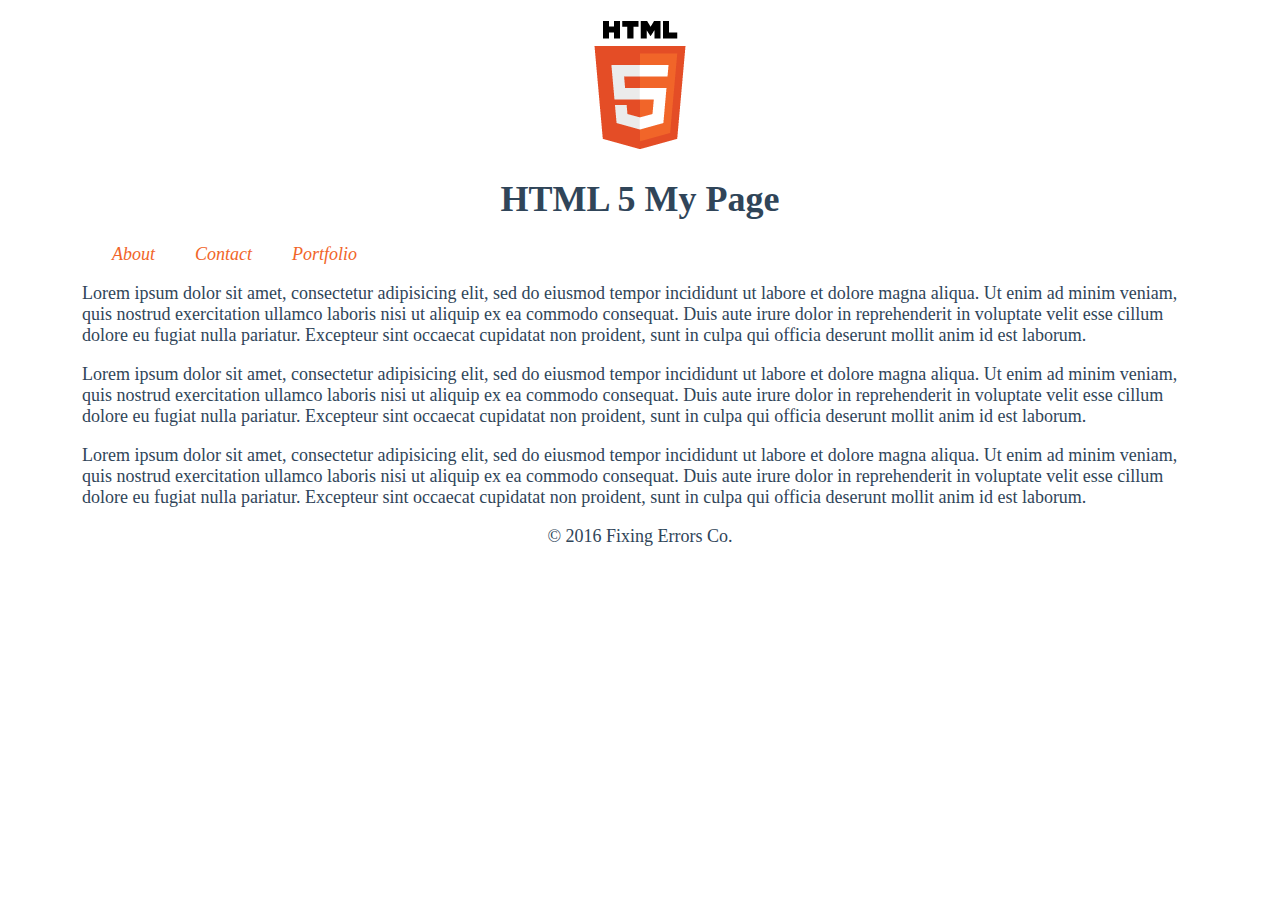
<file: index.html>
<!DOCTYPE html>
<html lang="en-ca">
<head>
	<meta charset="utf-8">
	<title>HTML5</title>
	<link rel="stylesheet" href="css/style.css">
</head>
<body>

	<header>
		<a href="index.html">
			<img src="images/html logo.png" alt="HTML 5" />
		</a>
		<h1>HTML 5 My Page</h1>
	</header>

	<nav>
		<ul>
			<li><a href="about.html">About</a></li>
			<li><a href="contact.html">Contact</a></li>
			<li><a href="./portfolio/index.html">Portfolio</a></li>
		</ul>
	</nav>
	<section>
		<br>
		<p>Lorem ipsum dolor sit amet, consectetur adipisicing elit, sed do eiusmod tempor incididunt ut labore et dolore magna aliqua. Ut enim ad minim veniam, quis nostrud exercitation ullamco laboris nisi ut aliquip ex ea commodo consequat. Duis aute irure dolor in reprehenderit in voluptate velit esse cillum dolore eu fugiat nulla pariatur. Excepteur sint occaecat cupidatat non proident, sunt in culpa qui officia deserunt mollit anim id est laborum.</p>
		<p>Lorem ipsum dolor sit amet, consectetur adipisicing elit, sed do eiusmod tempor incididunt ut labore et dolore magna aliqua. Ut enim ad minim veniam, quis nostrud exercitation ullamco laboris nisi ut aliquip ex ea commodo consequat. Duis aute irure dolor in reprehenderit in voluptate velit esse cillum dolore eu fugiat nulla pariatur. Excepteur sint occaecat cupidatat non proident, sunt in culpa qui officia deserunt mollit anim id est laborum.</p>
		<p>Lorem ipsum dolor sit amet, consectetur adipisicing elit, sed do eiusmod tempor incididunt ut labore et dolore magna aliqua. Ut enim ad minim veniam, quis nostrud exercitation ullamco laboris nisi ut aliquip ex ea commodo consequat. Duis aute irure dolor in reprehenderit in voluptate velit esse cillum dolore eu fugiat nulla pariatur. Excepteur sint occaecat cupidatat non proident, sunt in culpa qui officia deserunt mollit anim id est laborum.</p>
	</section>

	<footer>
		<p>&copy; 2016 Fixing Errors Co.</p>
	</footer>

</body>
</html>
</file>
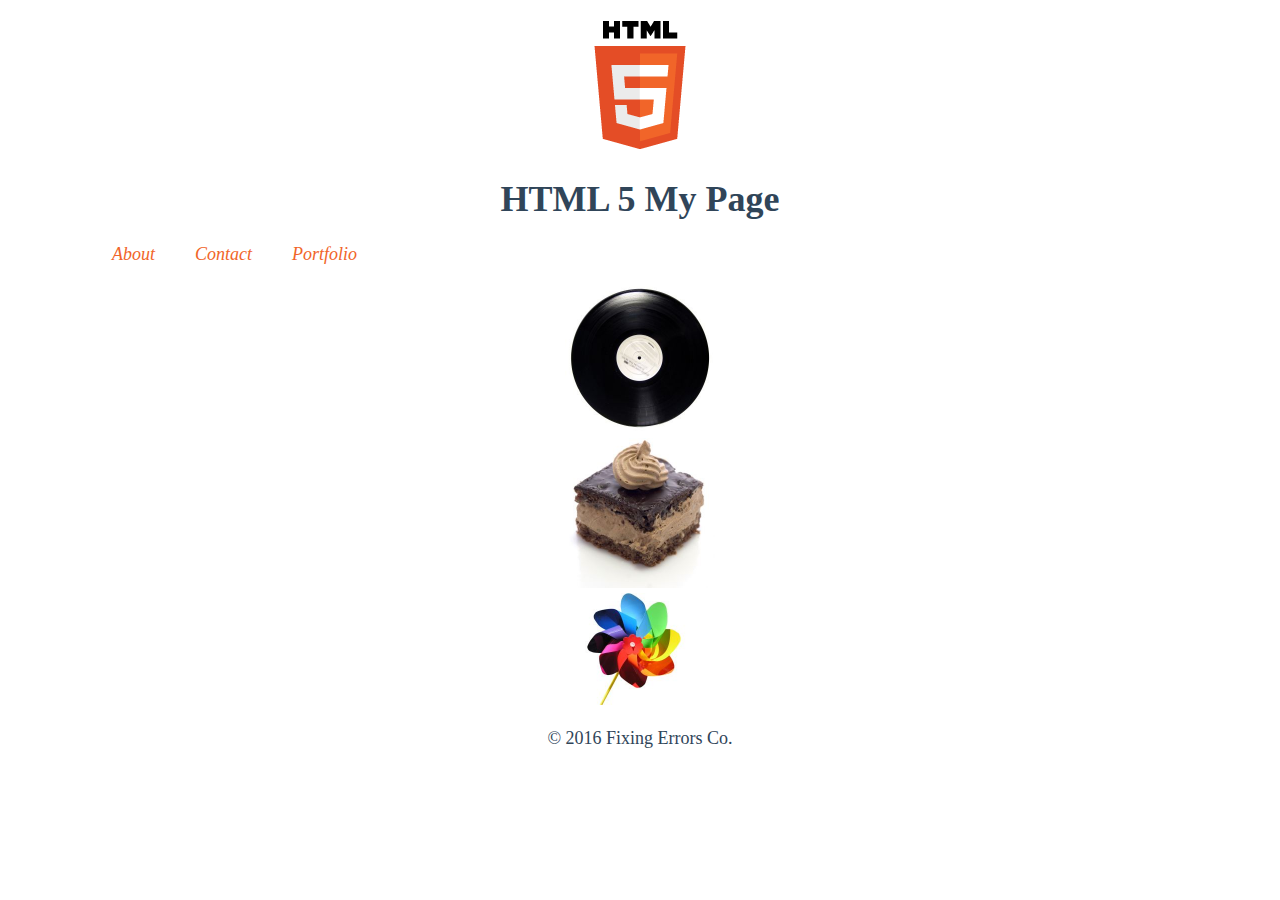
<file: portfolio/index.html>
<!DOCTYPE html>
<html lang="en-ca">
<head>
	<meta charset="utf-8">
	<title>HTML5</title>
	<link rel="stylesheet" href="../css/style.css">
</head>
<body>

	<header>
		<a href="../index.html">
			<img src="../images/html logo.png" alt="HTML 5" />
		</a>
		<h1>HTML 5 My Page</h1>
	</header>

	<nav>
		<ul>
			<li><a href="../about.html">About</a></li>
			<li><a href="../contact.html">Contact</a></li>
			<li><a href="../portfolio/index.html">Portfolio</a></li>
		</ul>
	</nav>
	<br>
	<section>
		<ul>
			<li><a href="work-1.html"><img src="../images/work1-thumb.jpg" alt="work1-thumb"></a></li>
			<li><a href="work-2.html"><img src="../images/work2-thumb.jpg" alt="work2-thumb"></a></li>
			<li><a href="work-3.html"><img src="../images/work3-thumb.jpg" alt="work3-thumb"></a></li>
		</ul>
	</section>

	<footer>
		<p>&copy; 2016 Fixing Errors Co.</p>
	</footer>

</body>
</html>
</file>
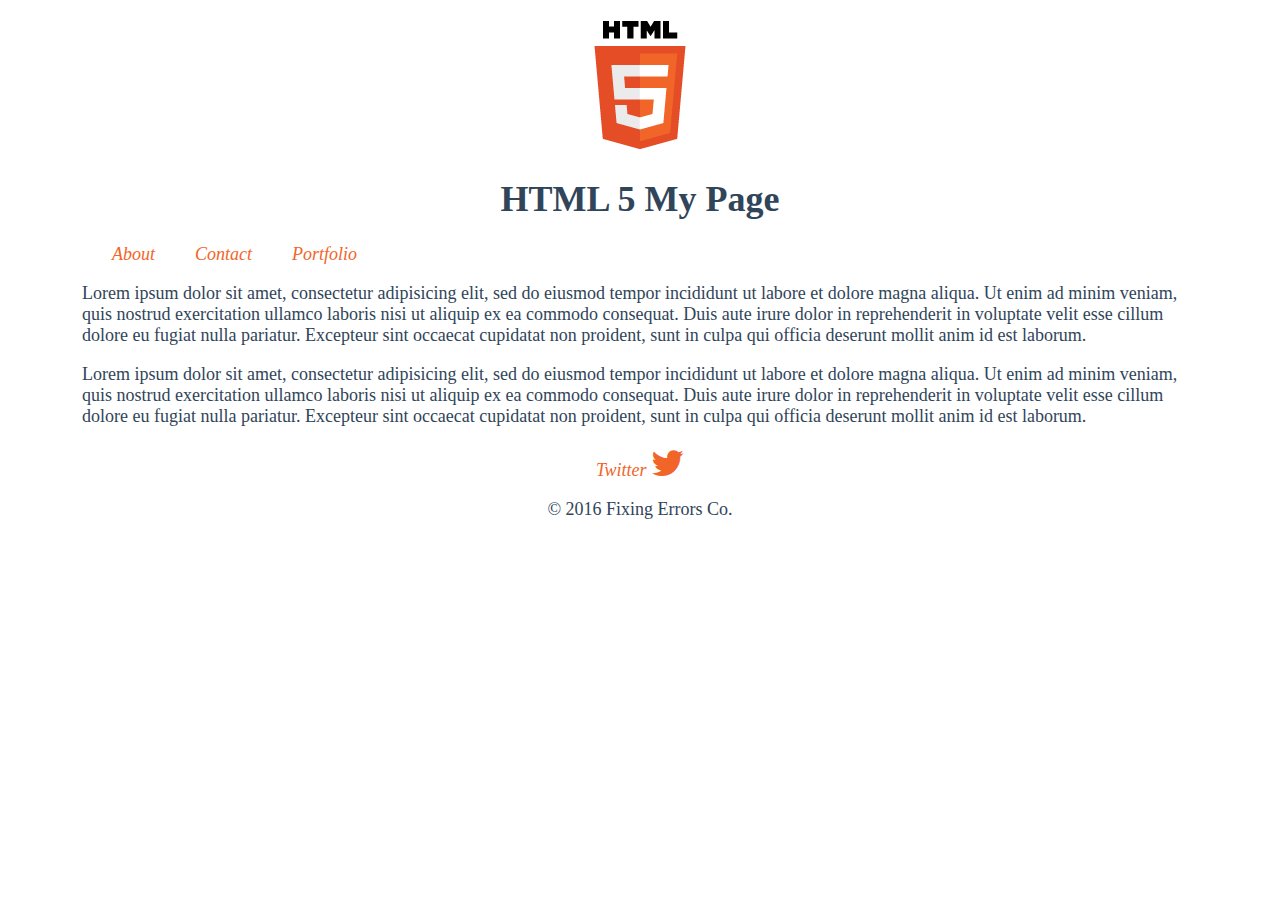
<file: about.html>
<!DOCTYPE html>
<html lang="en-ca">
<head>
	<meta charset="utf-8">
	<title>HTML5</title>
	<link rel="stylesheet" href="css/style.css">
	<link rel="stylesheet" href="https://cdnjs.cloudflare.com/ajax/libs/font-awesome/4.7.0/css/font-awesome.min.css">
</head>
<body>

	<header>
		<a href="index.html">
			<img src="images/html logo.png" alt="HTML 5" />
		</a>
		<h1>HTML 5 My Page</h1>
	</header>

	<nav>
		<ul>
			<li><a href="about.html">About</a></li>
			<li><a href="contact.html">Contact</a></li>
			<li><a href="./portfolio/index.html">Portfolio</a></li>
		</ul>
	</nav>
	<section>
		<br>
		<p>Lorem ipsum dolor sit amet, consectetur adipisicing elit, sed do eiusmod tempor incididunt ut labore et dolore magna aliqua. Ut enim ad minim veniam, quis nostrud exercitation ullamco laboris nisi ut aliquip ex ea commodo consequat. Duis aute irure dolor in reprehenderit in voluptate velit esse cillum dolore eu fugiat nulla pariatur. Excepteur sint occaecat cupidatat non proident, sunt in culpa qui officia deserunt mollit anim id est laborum.</p>
		<p>Lorem ipsum dolor sit amet, consectetur adipisicing elit, sed do eiusmod tempor incididunt ut labore et dolore magna aliqua. Ut enim ad minim veniam, quis nostrud exercitation ullamco laboris nisi ut aliquip ex ea commodo consequat. Duis aute irure dolor in reprehenderit in voluptate velit esse cillum dolore eu fugiat nulla pariatur. Excepteur sint occaecat cupidatat non proident, sunt in culpa qui officia deserunt mollit anim id est laborum.</p>
	</section>

	<section>
		<a href="https://twitter.com" target="blank">Twitter <i class="fa fa-twitter" style="font-size:36px"></i></a>
	</section>

	<footer>
		<p>&copy; 2016 Fixing Errors Co.</p>
	</footer>

</body>
</html>
</file>
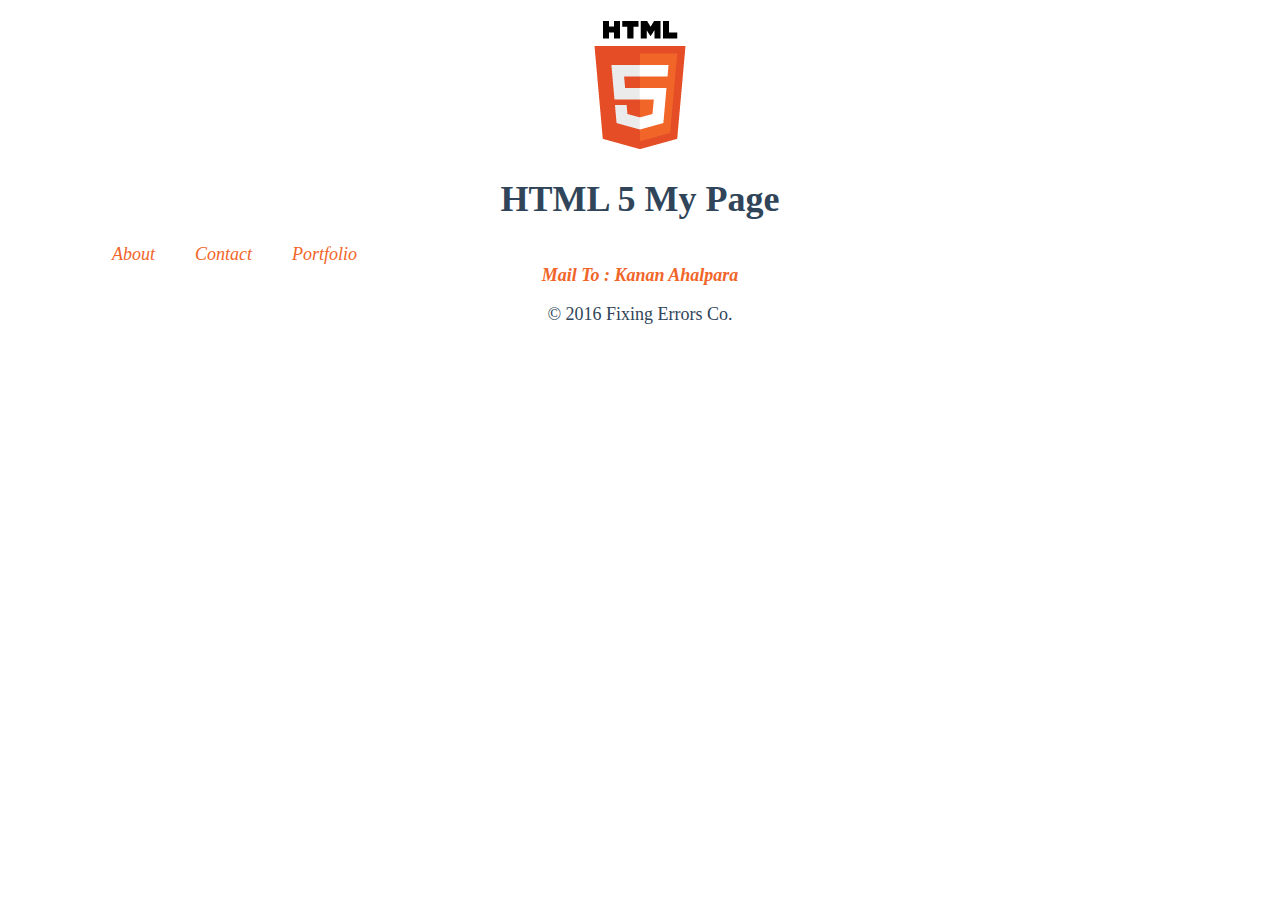
<file: contact.html>
<!DOCTYPE html>
<html lang="en-ca">
<head>
	<meta charset="utf-8">
	<title>HTML5</title>
	<link rel="stylesheet" href="css/style.css">
	<link rel="stylesheet" href="https://cdnjs.cloudflare.com/ajax/libs/font-awesome/4.7.0/css/font-awesome.min.css">
</head>
<body>

	<header>
		<a href="index.html">
			<img src="images/html logo.png" alt="HTML 5" />
		</a>
		<h1>HTML 5 My Page</h1>
	</header>

	<nav>
		<ul>
			<li><a href="about.html">About</a></li>
			<li><a href="contact.html">Contact</a></li>
			<li><a href="./portfolio/index.html">Portfolio</a></li>
		</ul>
	</nav>

	<section>
		<br><a class="mailto" href="mailto:ahal0001@algonquinlive.com" target="blank">Mail To : Kanan Ahalpara</a>
	</section>

	
	<footer>
		<p>&copy; 2016 Fixing Errors Co.</p>
	</footer>

</body>
</html>
</file>
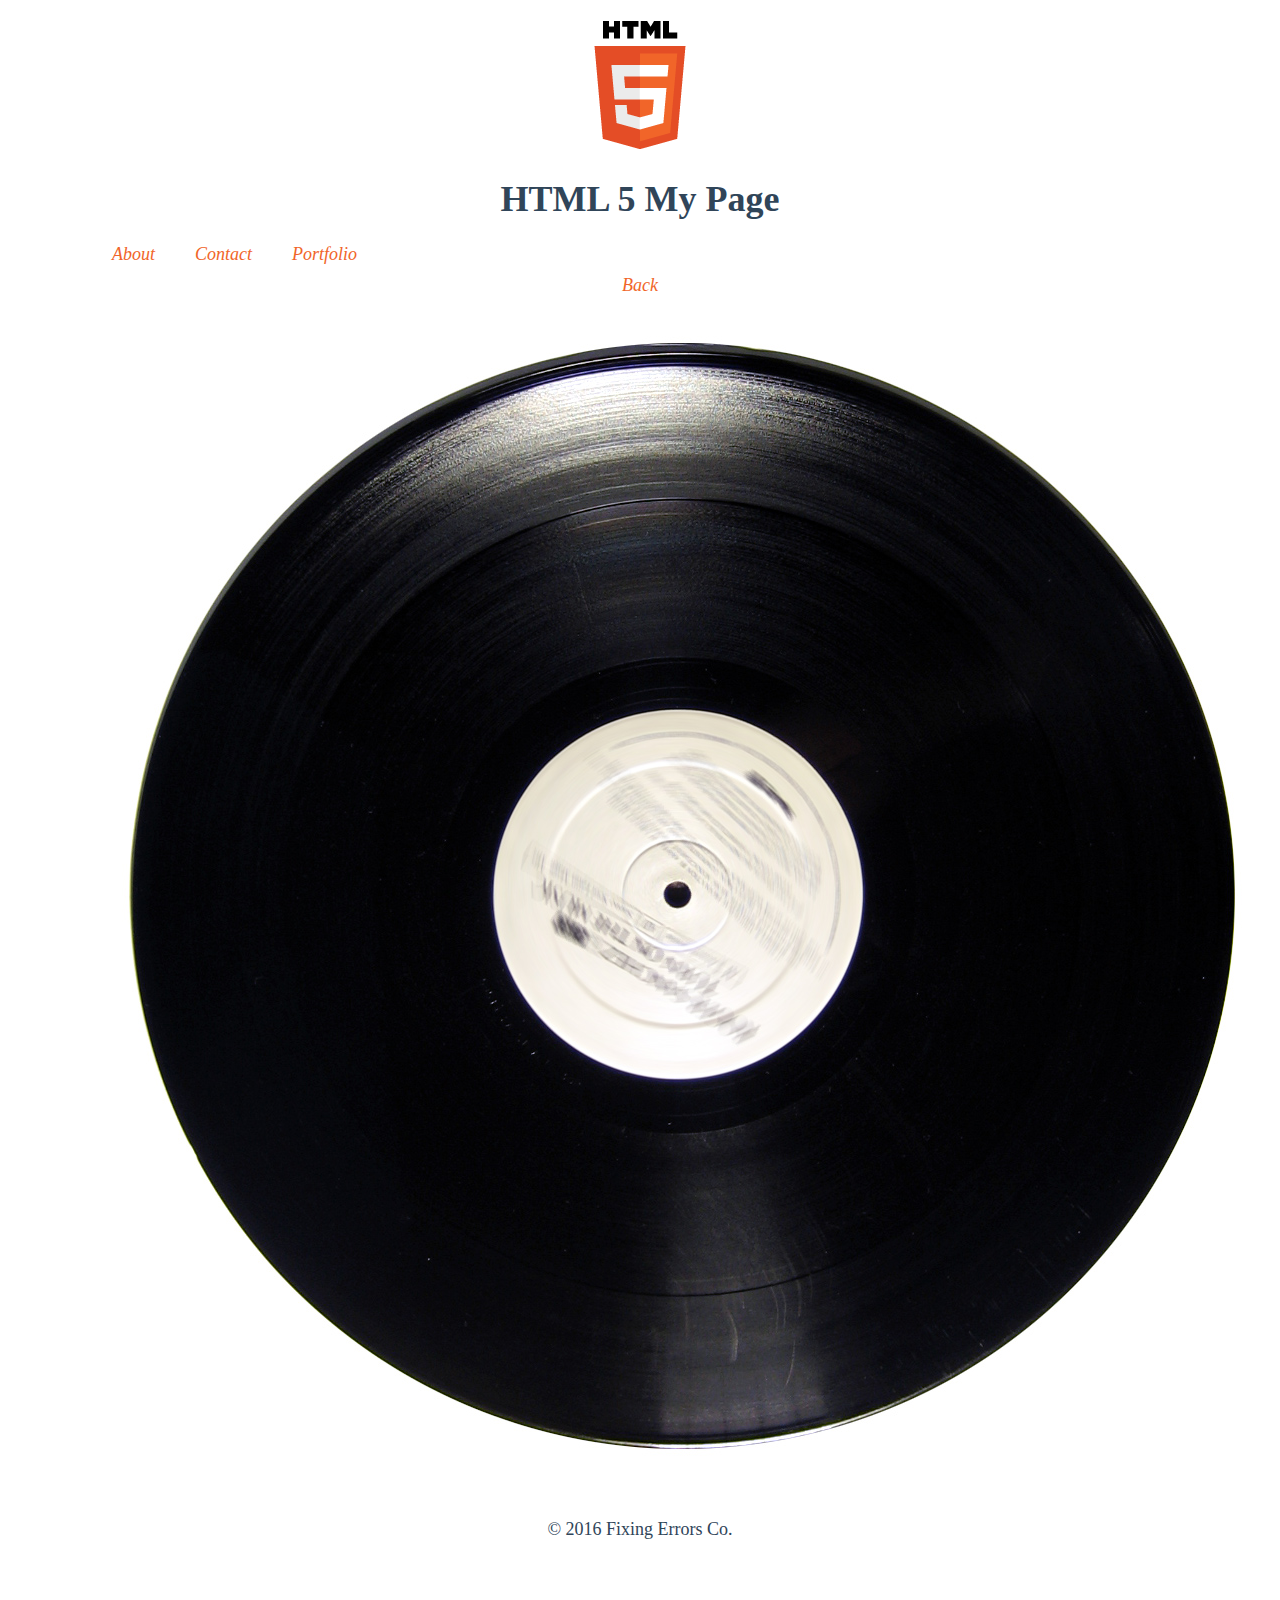
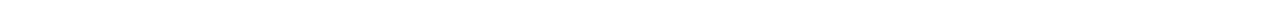
<file: portfolio/work-1.html>
<!DOCTYPE html>
<html lang="en-ca">
<head>
	<meta charset="utf-8">
	<title>HTML5</title>
	<link rel="stylesheet" href="../css/style.css">
</head>
<body>

	<header>
		<a href="../index.html">
			<img src="../images/html logo.png" alt="HTML 5" />
		</a>
		<h1>HTML 5 My Page</h1>
	</header>

	<nav>
		<ul>
			<li><a href="../about.html">About</a></li>
			<li><a href="../contact.html">Contact</a></li>
			<li><a href="../portfolio/index.html">Portfolio</a></li>
		</ul>
	</nav>
	<br>
	<section>
		<a href="../portfolio/index.html">Back</a>
		<img src="../images/work1-full.jpg" alt="work1-full">
	</section>

	<footer>
		<p>&copy; 2016 Fixing Errors Co.</p>
	</footer>

</body>
</html>
</file>
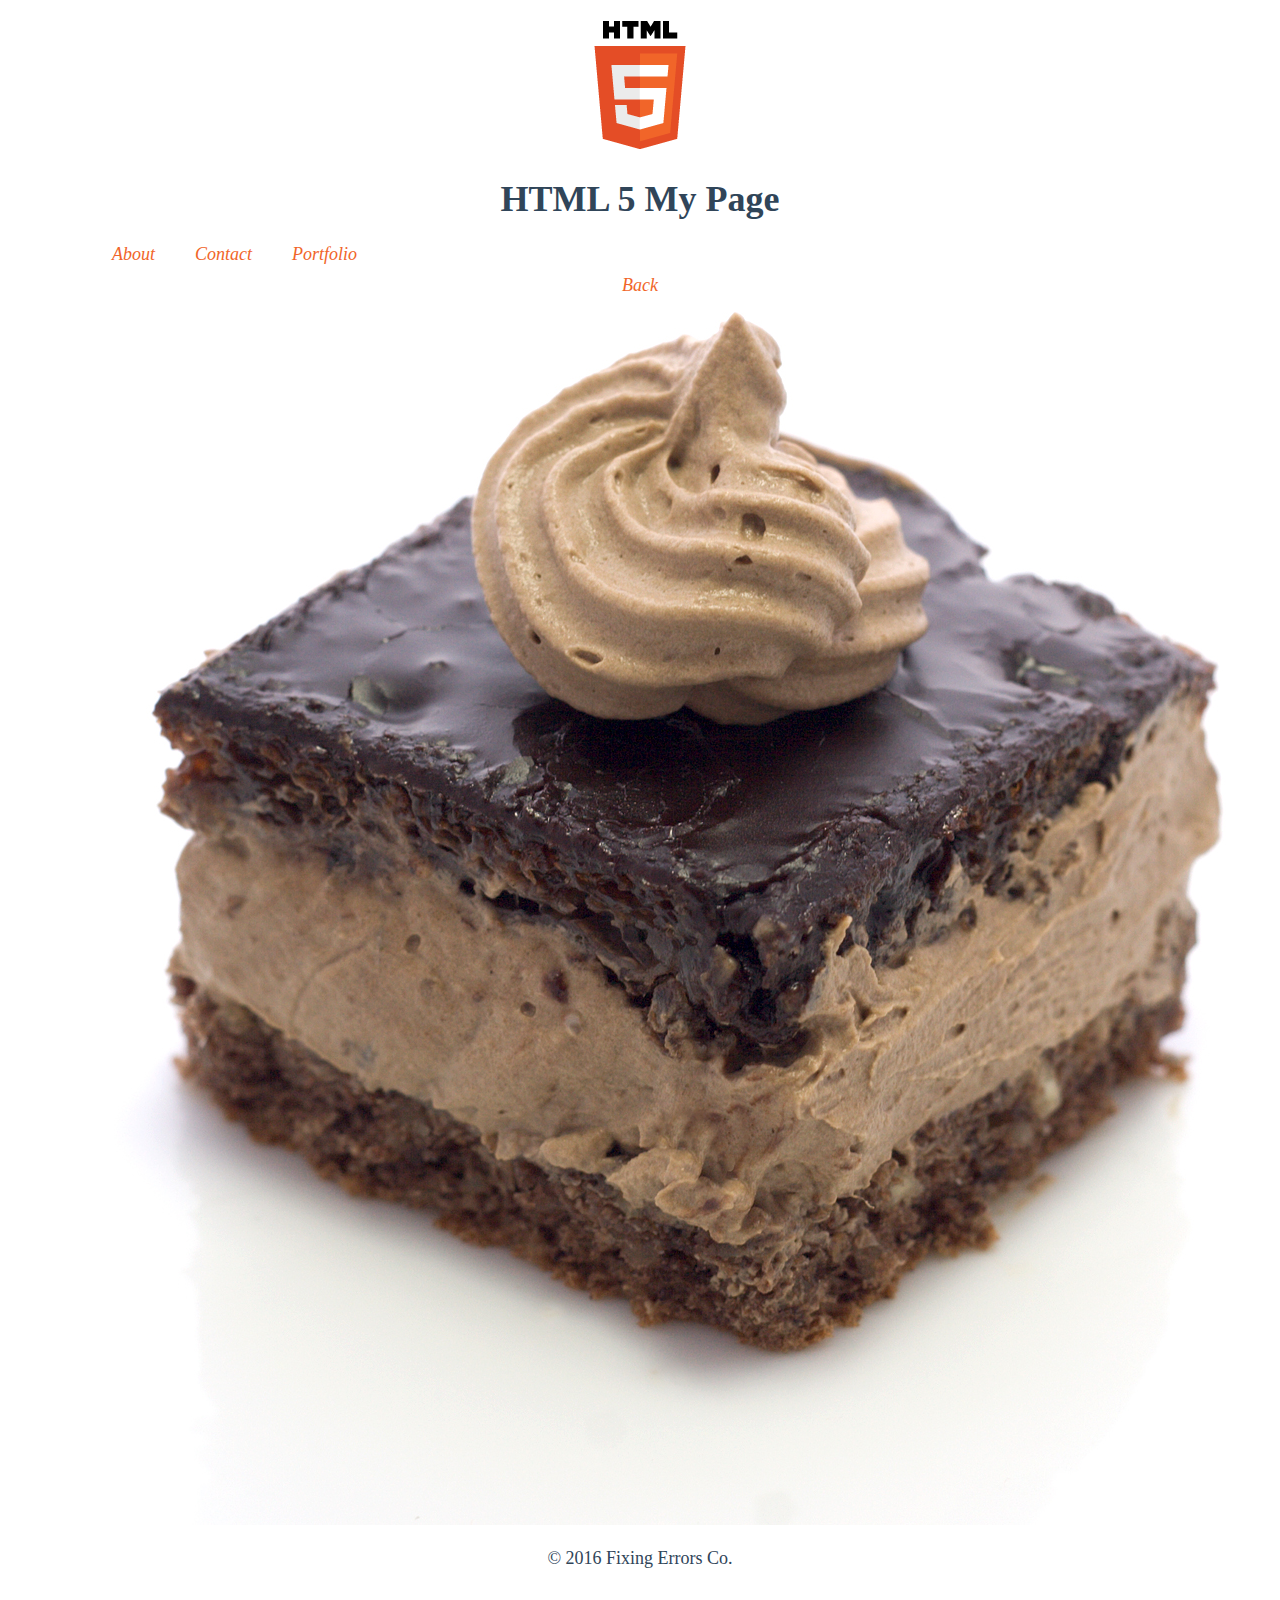
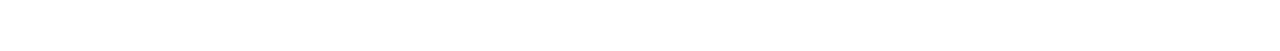
<file: portfolio/work-2.html>
<!DOCTYPE html>
<html lang="en-ca">
<head>
	<meta charset="utf-8">
	<title>HTML5</title>
	<link rel="stylesheet" href="../css/style.css">
</head>
<body>

	<header>
		<a href="../index.html">
			<img src="../images/html logo.png" alt="HTML 5" />
		</a>
		<h1>HTML 5 My Page</h1>
	</header>

	<nav>
		<ul>
			<li><a href="../about.html">About</a></li>
			<li><a href="../contact.html">Contact</a></li>
			<li><a href="../portfolio/index.html">Portfolio</a></li>
		</ul>
	</nav>
	<br>
	<section>
		<a href="../portfolio/index.html">Back</a>
		<img src="../images/work2-full.jpg" alt="work2-full">
	</section>

	<footer>
		<p>&copy; 2016 Fixing Errors Co.</p>
	</footer>

</body>
</html>
</file>
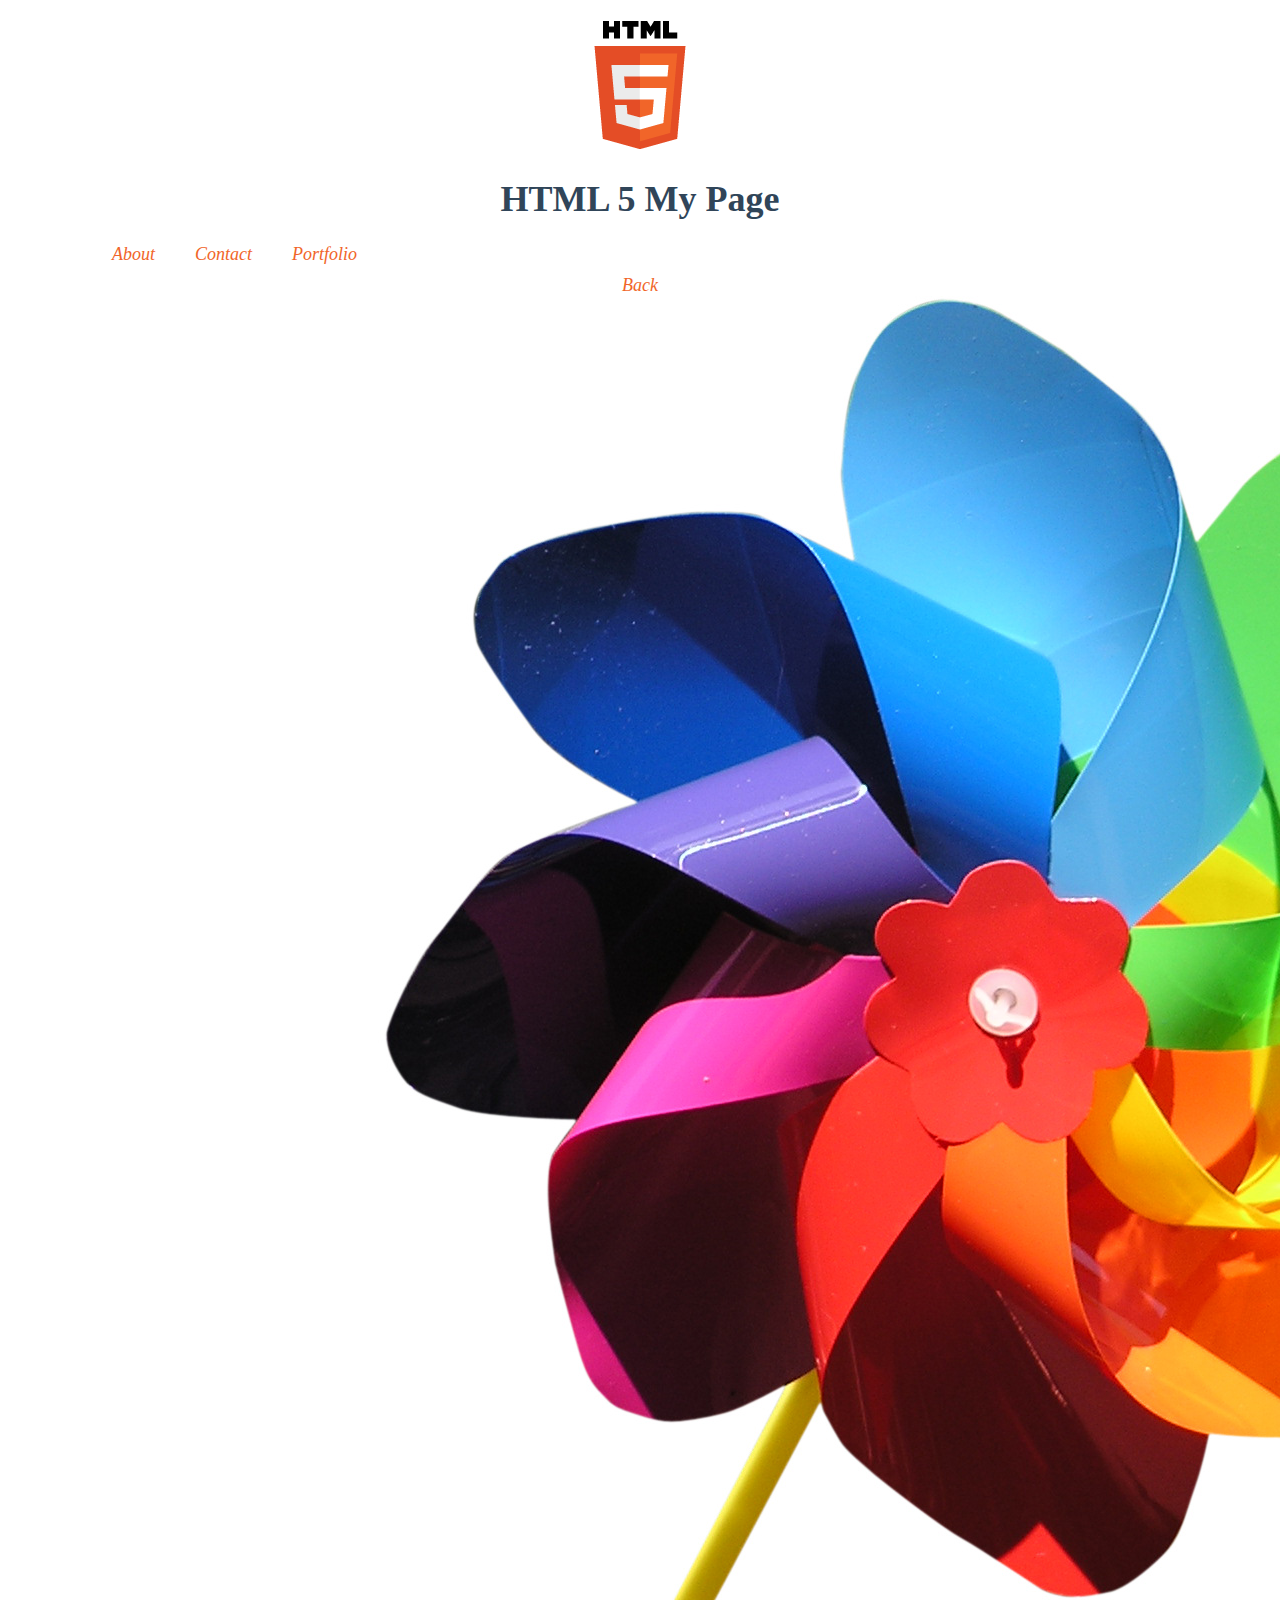
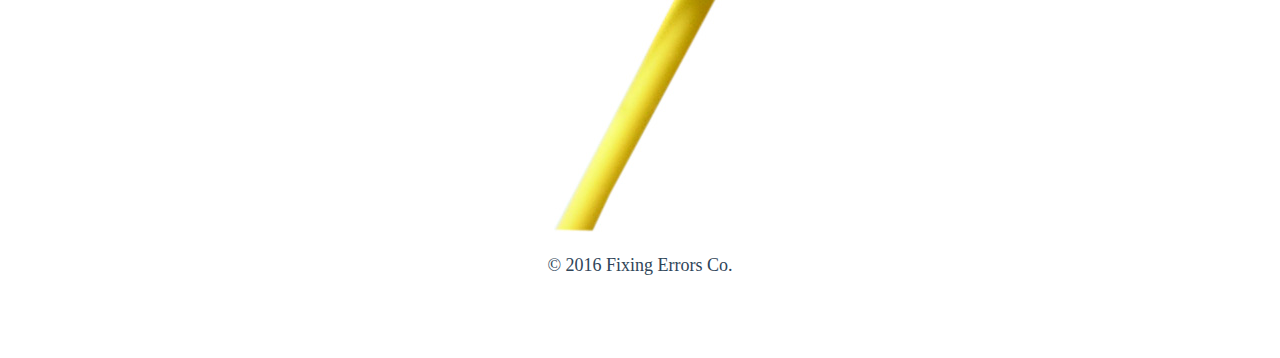
<file: portfolio/work-3.html>
<!DOCTYPE html>
<html lang="en-ca">
<head>
	<meta charset="utf-8">
	<title>HTML5</title>
	<link rel="stylesheet" href="../css/style.css">
</head>
<body>

	<header>
		<a href="../index.html">
			<img src="../images/html logo.png" alt="HTML 5" />
		</a>
		<h1>HTML 5 My Page</h1>
	</header>

	<nav>
		<ul>
			<li><a href="../about.html">About</a></li>
			<li><a href="../contact.html">Contact</a></li>
			<li><a href="../portfolio/index.html">Portfolio</a></li>
		</ul>
	</nav>
	<br>
	<section>
		<a href="../portfolio/index.html">Back</a>
		<img src="../images/work3-full.jpg" alt="work3-full">
	</section>

	<footer>
		<p>&copy; 2016 Fixing Errors Co.</p>
	</footer>

</body>
</html>
</file>
<file: css/style.css>
html{
	font-size: 18px;
	font-family: century gothic;
	color:#304559;
	text-align: center;
	margin: 5%;
	margin-top: 1%;
}

section{
	margin:10px;
}
section p{
	text-align: left;
}

a{
	text-decoration: none;
	color:#f16529;
	font-style: italic;
}

nav li{
	list-style-type: none;
	float: left;
}

li{
	list-style-type: none;
}

li a {
	text-align: center;
	margin-right:40px;
}

li a img {
	width: 150px;
}

li a img:hover {
	opacity:0.5;
}

.mailto{
	color:#f16529;
	font-weight: bold;
}

.mailto:hover{
	color:#304559;
}
</file>
